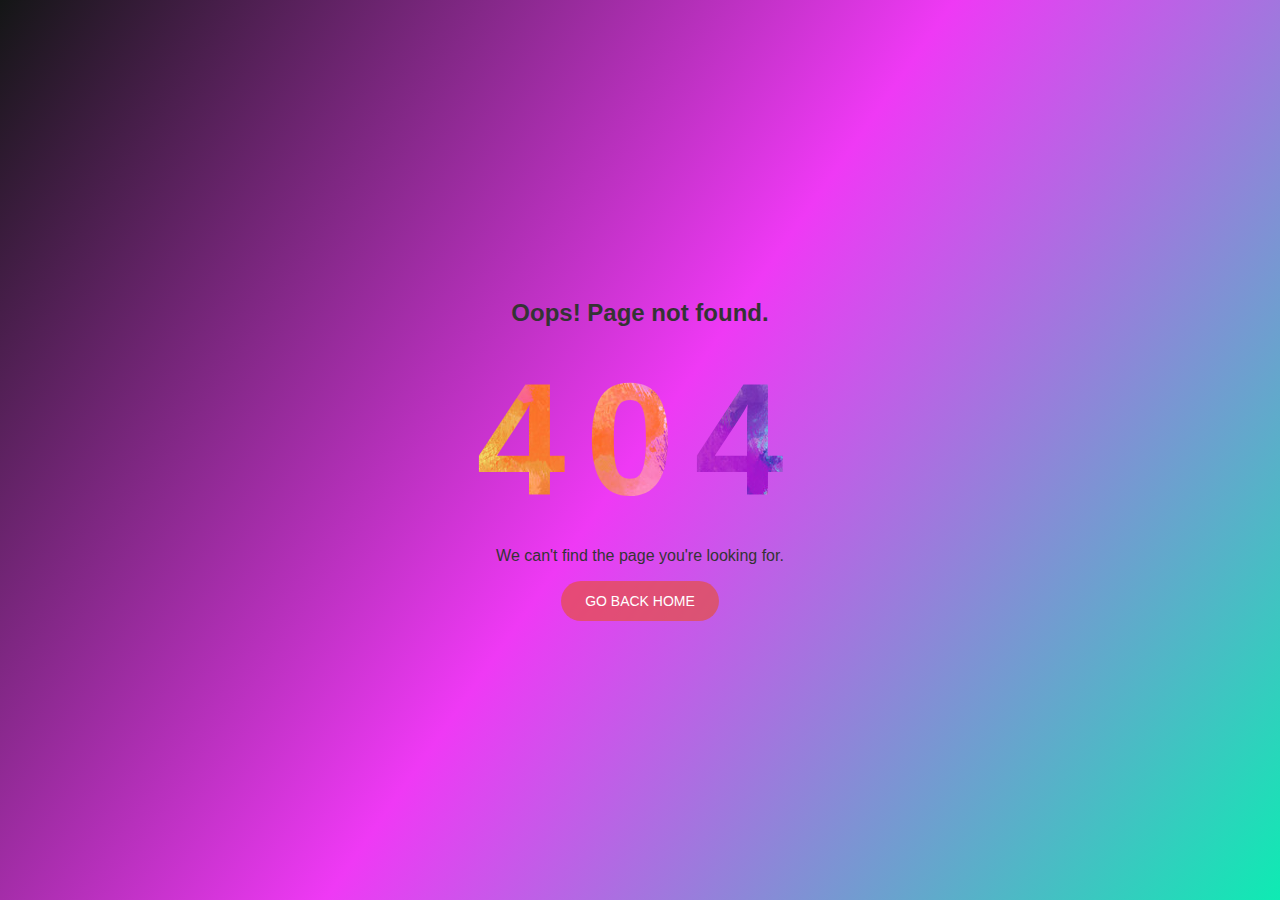
<file: project/404page.html>
<!DOCTYPE html>
<html lang="en" dir="ltr">
  <head>
    <meta charset="utf-8">
    <title></title>
    <link rel="stylesheet" href="404style.css">
  </head>
  <body>
    <div class="container">
      <h2>Oops! Page not found.</h2>
      <h1>404</h1>
      <p>We can't find the page you're looking for.</p>
      <a href="index.html">Go back home</a>
    </div>
  </body>
</html>
</file>
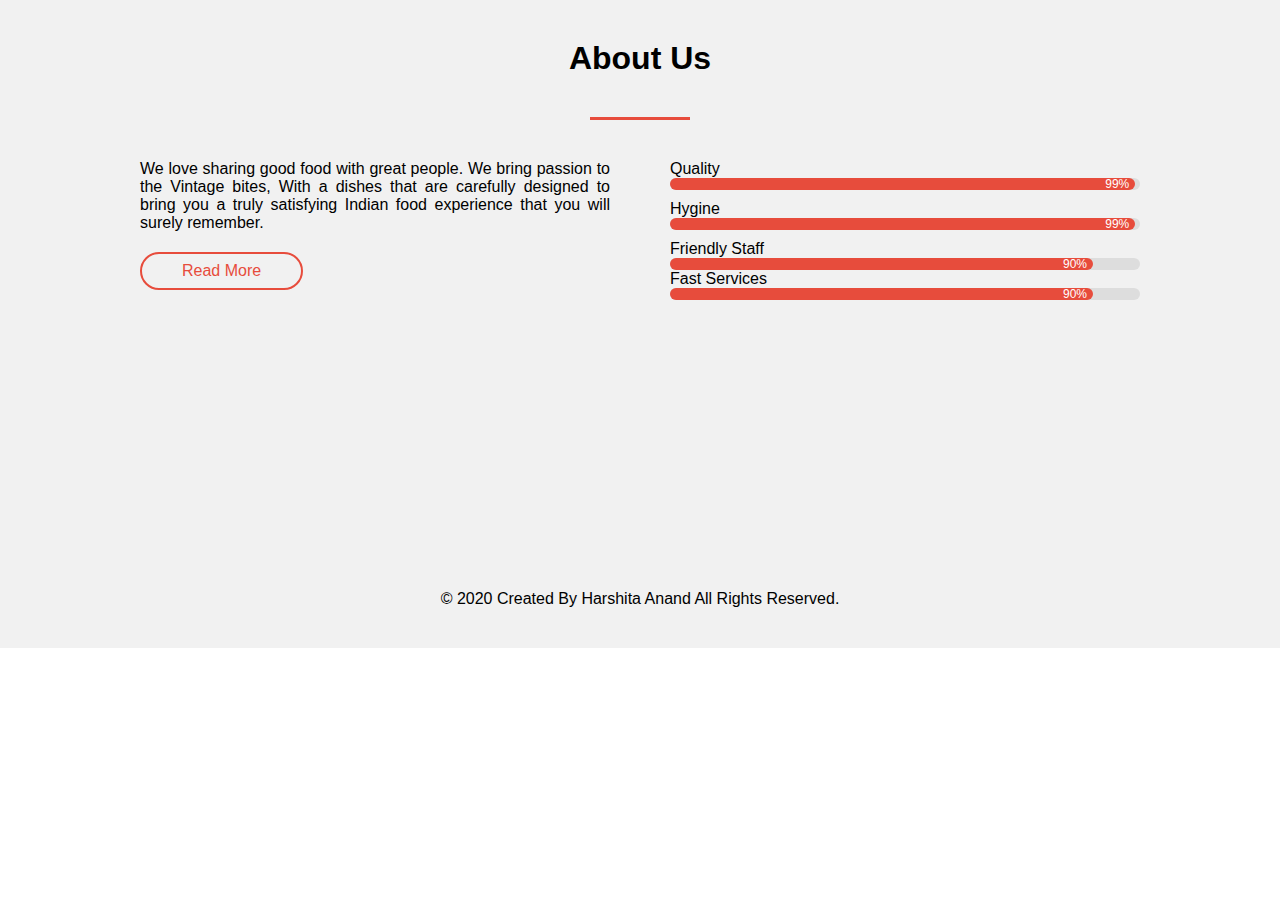
<file: project/About.html>
<!DOCTYPE html>
<html lang="en" dir="ltr">

<head>
  <meta charset="utf-8">
  <title>About Details</title>
  <link rel="stylesheet" href="aboutstyle.css">
  <meta name="viewport" content="width=device-width, initial-sclae=1.0">
</head>

<body>
  <div class="about-section">
    <div class="inner-width">
      <h1>About Us</h1>
      <div class="border"></div>
      <div class="about-section-row">
        <div class="about-section-col">
          <div class="about">
            <p>
              We love sharing good food with great people. We bring passion to the Vintage bites, With a dishes that are
              carefully designed to bring you a truly satisfying Indian food experience that you will surely remember.
            </p>
            <a href="#">Read More</a>
          </div>
        </div>
        <div class="about-section-col">
          <div class="skills">
            <div class="skill">
              <div class="title">Quality</div>
              <div class="progress">
                <div class="progress-bar p1"><span>99%</span></div>
              </div>
            </div>

            <div class="skill">
              <div class="title">Hygine</div>
              <div class="progress">
                <div class="progress-bar p2"><span>99%</span></div>
              </div>
            </div>

            <div class="skill">
              <div class="title">Friendly Staff</div>
              <div class="progress">
                <div class="progress-bar p3"><span>90%</span></div>
              </div>
              <div class="skill">
                <div class="title">Fast Services</div>
                <div class="progress">
                  <div class="progress-bar p4"><span>90%</span></div>
                </div>
              </div>
            </div>
          </div>
        </div>
      </div>
    </div>
    <footer>
      <p class="rights-text">© 2020 Created By Harshita Anand All Rights Reserved.</p>
    </footer>
</body>

</html>
</file>
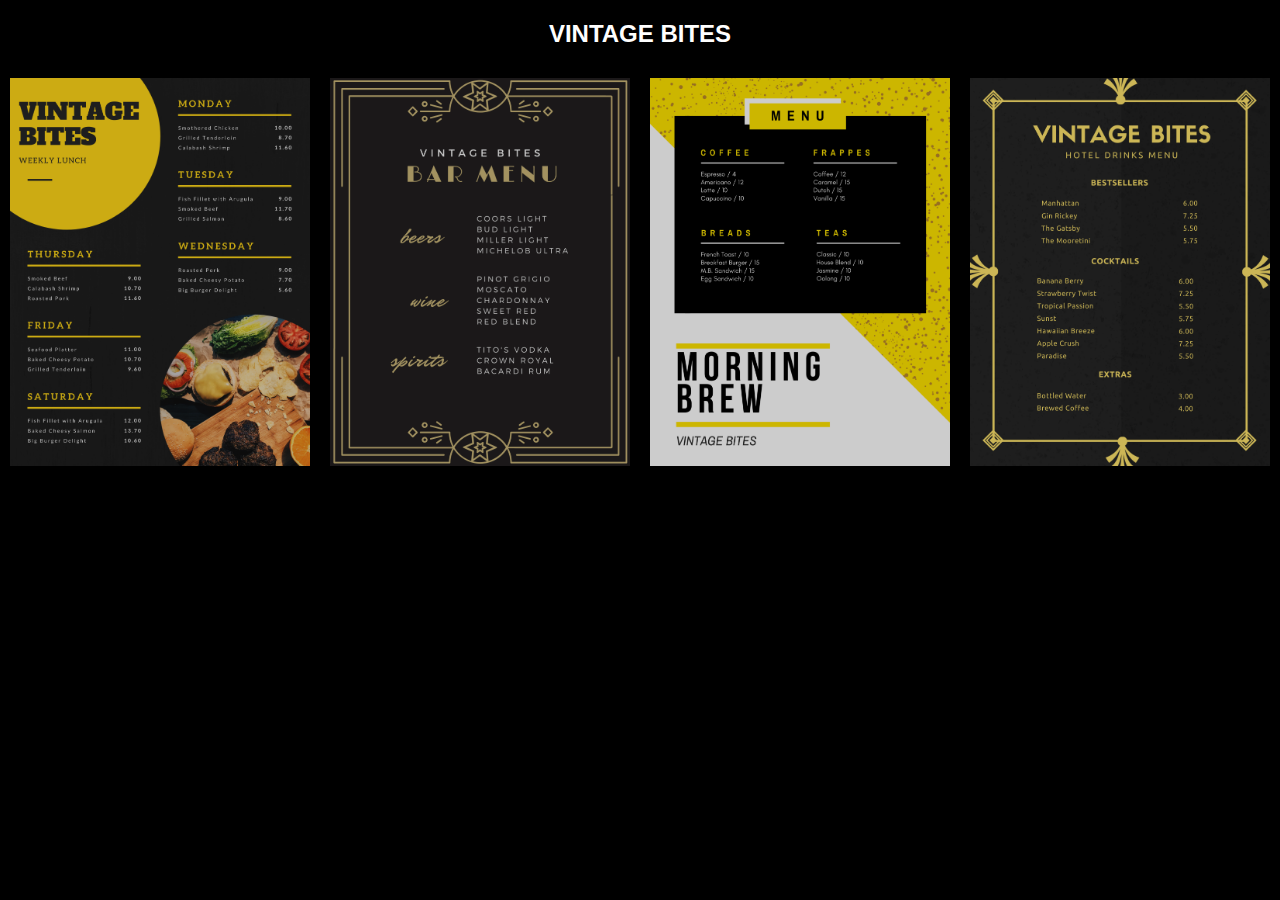
<file: project/menu.html>
<!DOCTYPE html>
<html>
<head>
<meta name="viewport" content="width=device-width, initial-scale=1">
<title>MENU</title>
<style>
* {
  box-sizing: border-box;
}

body {
  margin: 0;
  font-family: Arial;
  background-color: black;
}

/* The grid: Four equal columns that floats next to each other */
.column {
  float: left;
  width: 25%;
  padding: 10px;
}

/* Style the images inside the grid */
.column img {
  opacity: 0.8; 
  cursor: pointer; 
}

.column img:hover {
  opacity: 1;
}

/* Clear floats after the columns */
.row:after {
  content: "";
  display: table;
  clear: both;
}

/* The expanding image container */
.container {
  position: relative;
  display: none;
}

/* Expanding image text */
#imgtext {
  position: absolute;
  bottom: 15px;
  left: 15px;
  color: white;
  font-size: 20px;
}

/* Closable button inside the expanded image */
.closebtn {
  position: absolute;
  top: 10px;
  right: 15px;
  color: white;
  font-size: 35px;
  cursor: pointer;
}
</style>
</head>
<body>

<div style="text-align:center;   background-color: black; color: white; " >
  <h2>VINTAGE BITES</h2>
</div>

<!-- The four columns -->
<div class="row">
  <div class="column">
    <img src="Images/m1.png" alt="menu1" style="width:100%" onclick="myFunction(this);">
  </div>
  <div class="column">
    <img src="Images/m2.png" alt="menu2" style="width:100%" onclick="myFunction(this);">
  </div>
  <div class="column">
    <img src="Images/m3.png" alt="menu3" style="width:100%" onclick="myFunction(this);">
  </div>
  <div class="column">
    <img src="Images/m4.png" alt="menu4" style="width:100%" onclick="myFunction(this);">
  </div>
</div>

<div class="container">
  <span onclick="this.parentElement.style.display='none'" class="closebtn">&times;</span>
  <img id="expandedImg" style="width:100%">
  <div id="imgtext"></div>
</div>
<script>
function myFunction(imgs) {
  var expandImg = document.getElementById("expandedImg");
  var imgText = document.getElementById("imgtext");
  expandImg.src = imgs.src;
  imgText.innerHTML = imgs.alt;
  expandImg.parentElement.style.display = "block";
}
</script>


</body>
</html>>
</file>
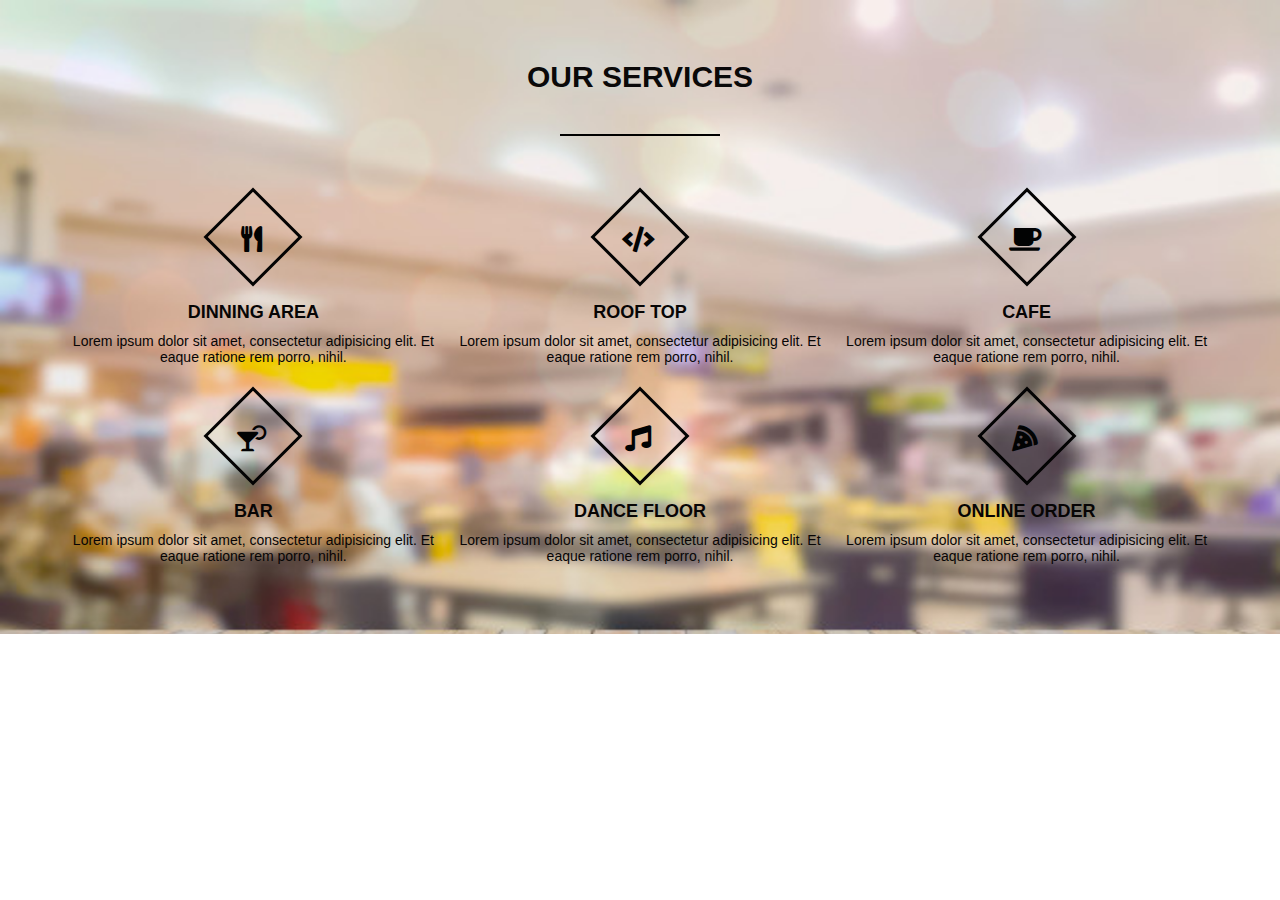
<file: project/Service.html>
<!DOCTYPE html>
<html lang="en" dir="ltr">
  <head>
    <meta charset="utf-8">
    <title></title>
    <link rel="stylesheet" href="servicestyle.css">
    <meta name="viewport" content="width=device-width, initial-scale=1">
    <link rel="stylesheet" href="https://use.fontawesome.com/releases/v5.7.2/css/all.css">
  </head>
  <body>
    <div class="services-section">
      <div class="inner-width">
        <h1 class="section-title">Our Services</h1>
        <div class="border"></div>
        <div class="services-container">

          <div class="service-box">
            <div class="service-icon">
              <i class="fas fa-utensils"></i>
            </div>
            <div class="service-title"><b>Dinning Area</b></div>
            <div class="service-desc">
              Lorem ipsum dolor sit amet, consectetur adipisicing elit. Et eaque ratione rem porro, nihil.
            </div>
          </div>

          <div class="service-box">
            <div class="service-icon">
              <i class="fas fa-code"></i>
            </div>
            <div class="service-title"><b>Roof Top</b></div>
            <div class="service-desc">
              Lorem ipsum dolor sit amet, consectetur adipisicing elit. Et eaque ratione rem porro, nihil.
            </div>
          </div>

          <div class="service-box">
            <div class="service-icon">
              <i class="fas fa-coffee"></i>
            </div>
            <div class="service-title"><b>Cafe</b></div>
            <div class="service-desc">
              Lorem ipsum dolor sit amet, consectetur adipisicing elit. Et eaque ratione rem porro, nihil.
            </div>
          </div>

          <div class="service-box">
            <div class="service-icon">
              <i class="fas fa-cocktail"></i>
            </div>
            <div class="service-title"><b>Bar</b></div>
            <div class="service-desc">
              Lorem ipsum dolor sit amet, consectetur adipisicing elit. Et eaque ratione rem porro, nihil.
            </div>
          </div>

          <div class="service-box">
            <div class="service-icon">
              <i class="fas fa-music"></i>
            </div>
            <div class="service-title"><b>Dance Floor</b></div>
            <div class="service-desc">
              Lorem ipsum dolor sit amet, consectetur adipisicing elit. Et eaque ratione rem porro, nihil.
            </div>
          </div>

          <div class="service-box">
            <div class="service-icon">
              <i class="fas fa-pizza-slice"></i>
            </div>
            <div class="service-title"><b>Online Order</b></div>
            <div class="service-desc">
              Lorem ipsum dolor sit amet, consectetur adipisicing elit. Et eaque ratione rem porro, nihil.
            </div>
          </div>
        </div>
      </div>
    </div>
  </body>
</html>
</file>
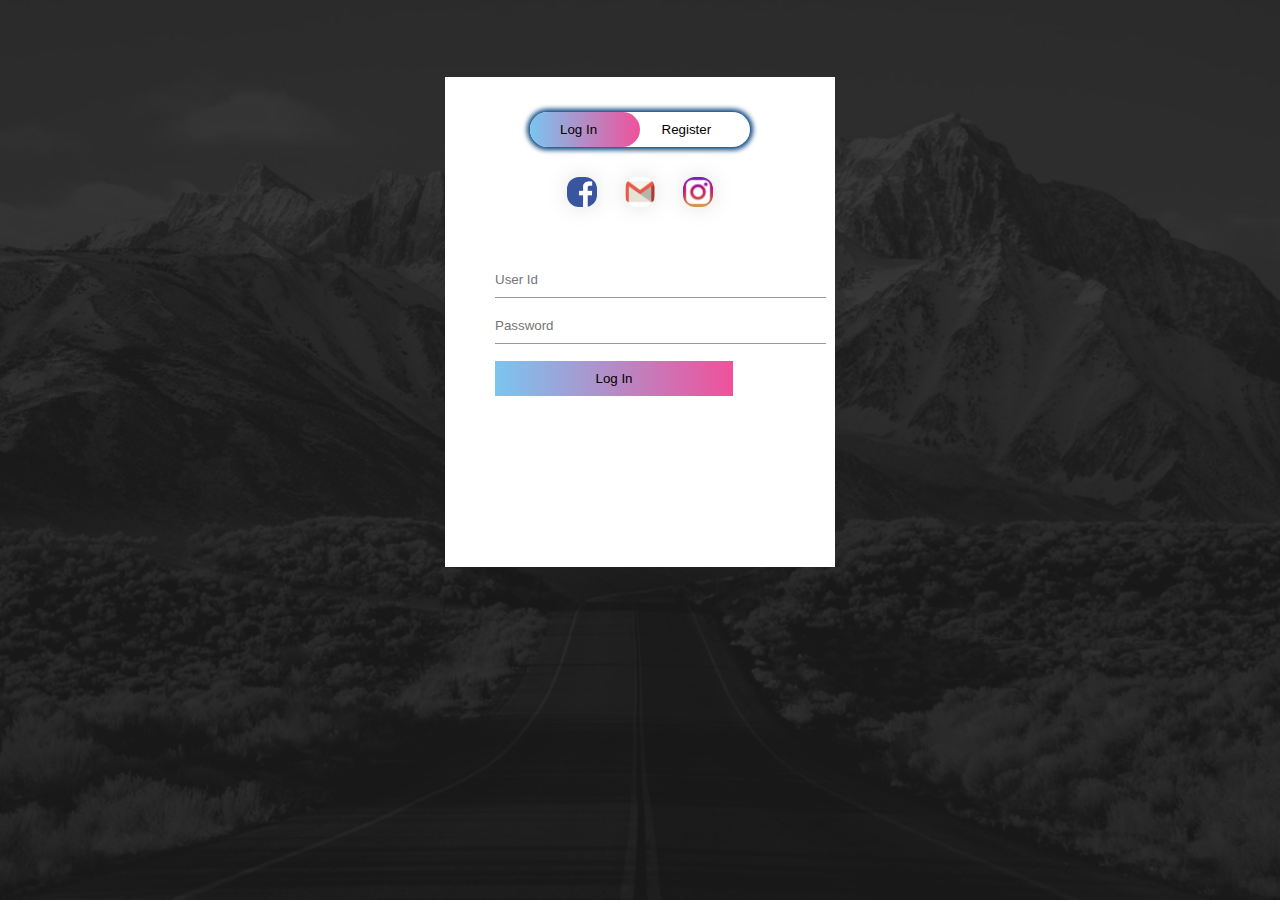
<file: project/Signinup.html>
<!DOCTYPE html>
<html lang="en">
<head>
    <meta charset="UTF-8">
    <meta name="viewport" content="width=device-width, initial-scale=1.0">
    <title>Login and Register</title>
    <link rel="stylesheet" href="signinupstyle.css">
</head>
<body>
    <div class="hero">
        <div class="form-box">
            <div class="button-box">
                <div id="btn"></div>
               <button type="button" class="toggle-btn" onclick="login()">Log In</button>
               <button type="button" class="toggle-btn" onclick="register()">Register</button>
            </div>
            <div class="socialmedia">
                <img src="Images/fb.png">
                <img src="Images/gmail.png">
                <img src="Images/insta.png">
            </div>
            <form id="login" class="input">
                <input type="text" class="input-field" placeholder="User Id"required>
                <input type="text" class="input-field" placeholder="Password"required>
                <button type="submit" class="submit">Log In</button>
            </form>
            <form id="register" class="input">
                <input type="text" class="input-field" placeholder="User Id"required>
                <input type="email" class="input-field" placeholder="Email Id"required>
                <input type="text" class="input-field" placeholder="Password"required>
                <input type="number" class="input-field" placeholder="Mobile number"required>
                <button type="submit" class="submit">Register</button>
            </form>
        </div>
       
    </div>
    <script>
        var x=document.getElementById("login");
        var y=document.getElementById("register");
        var z=document.getElementById("btn");
        function register(){
            x.style.left="-400px";
            y.style.left="50px";
            z.style.left="110px"
        }
        function login(){
            x.style.left="50px";
            y.style.left="450px";
            z.style.left="0px"
        }
    </script>
</body>
</html>
</file>
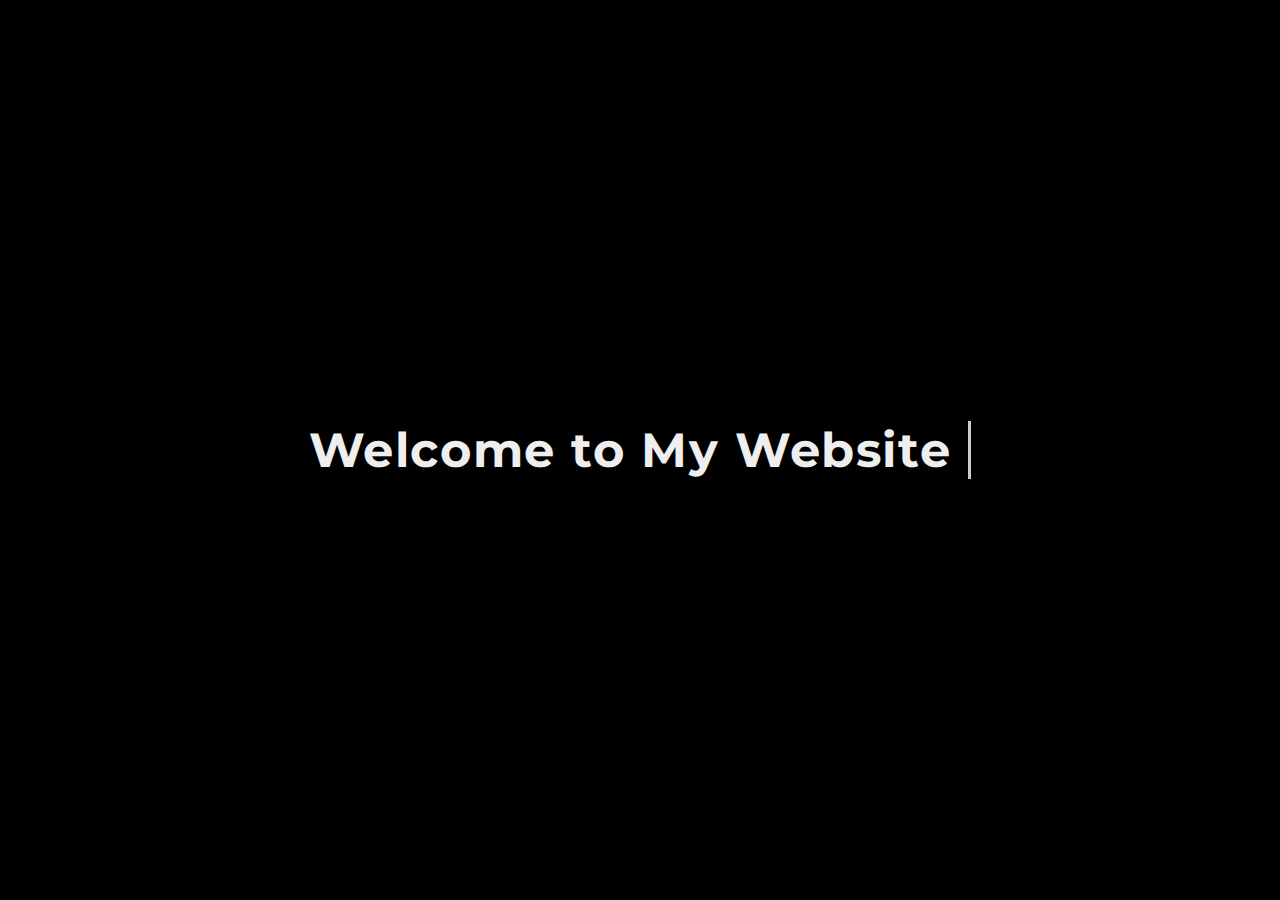
<file: project/typejs.html>
<!DOCTYPE html>
<html lang="en">

<head>
    <meta charset="UTF-8">
    <meta name="viewport" content="width=device-width, initial-scale=1.0">
    <title>Type.js Use</title>
    <link rel="stylesheet" href="typejsstyle.css">

</head>

<body>
    <div class="container">
        <p>Welcome to My Website <span class="typed-text"></span><span class="cursor">&nbsp;</span></p>
        <script type="text/javascript" src="typejs.js"></script>
    </div>
</body>

</html>
</file>
<file: project/404style.css>
body{
  margin: 0;
  padding: 0;
  font-family: "montserrat",sans-serif;
  min-height: 100vh;
  background-image: linear-gradient(125deg,#141616,#ef39f5,#0eebb3);
}

.container{
  width: 100%;
  position: absolute;
  top: 50%;
  transform: translateY(-50%);
  text-align: center;
  color: #343434
}

.container h1{
  font-size: 160px;
  margin: 0;
  font-weight: 900;
  letter-spacing: 20px;
  background: url(Images/errortextbg.jpg) center no-repeat;
  -webkit-text-fill-color: transparent;
  -webkit-background-clip: text;
}

.container a{
  text-decoration: none;
  background: #e55039aa;
  color: #fff;
  padding: 12px 24px;
  display: inline-block;
  border-radius: 25px;
  font-size: 14px;
  text-transform: uppercase;
  transition: 0.4s;
}

.container a:hover{
  background: #e55039;
}
</file>
<file: project/aboutstyle.css>
*{
  margin: 0;
  padding: 0;
  font-family: "open sans",sans-serif;
}
.about-section{
  width: 100%;
  background: #f1f1f1;
  padding: 40px 0;
}
.inner-width{
  max-width: 1000px;
  overflow: hidden;
  padding: 0 20px;
  margin: auto;
}
.about-section h1{
  text-align: center;
}
.border{
  width: 100px;
  height: 3px;
  background: #e74c3c;
  margin: 40px auto;
}
.about-section-row{
  display: flex;
  flex-wrap: wrap;
}
.about-section-col{
  flex: 50%;
}
.about{
  padding-right: 30px;
}
.about p{
  text-align: justify;
  margin-bottom: 20px;
}
.about a{
  display: inline-block;
  color: #e74c3c;
  text-decoration: none;
  border: 2px solid #e74c3c;
  border-radius: 24px;
  padding: 8px 40px;
  transition: 0.4s linear;
}
.about a:hover{
  color: #fff;
  background: #e74c3c;
}
.skills{
  padding-left: 30px;
}
.skill{
  margin-bottom: 10px;
}
.progress{
  width: 100%;
  height: 12px;
  background: #ddd;
  border-radius: 12px;
}
.progress-bar{
  height: 12px;
  background: #e74c3c;
  border-radius: 12px;
}
.p1{
  width: 99%;
}
.p2{
  width: 99%;
}
.p3{
  width: 90%;
}
.p4{
  width: 90%;
}
.progress-bar span{
  float: right;
  margin-right: 6px;
  line-height: 13px;
  color: #fff;
  font-size: 12px;
}
@media screen and (max-width:700px) {
  .about-section-col{
    flex: 100%;
    margin: 10px 0;
  }
  .about,.skills{
    padding: 0;
  }
  .about{
    text-align: center;
  }
}
footer{
   position: center;
   padding-top: 280px;
   text-align: center;
}
</file>
<file: project/servicestyle.css>
*{
  margin: 0;
  padding: 0;
  font-family: "montserrat",sans-serif;
  box-sizing: border-box;
}

.services-section{
  background: url(Images/servicebg.jpg) rgba(0, 0, 0, 0.616);
  background-size: cover;
  padding: 60px 0;
}
.inner-width{
  width: 100%;
  max-width: 1200px;
  margin: auto;
  padding: 0 20px;
  overflow: hidden;
}
.section-title{
  text-align: center;
  color: rgb(10, 9, 9);
  text-transform: uppercase;
  font-size: 30px;
}
.border{
  width: 160px;
  height: 2px;
  background: #000000;
  margin: 40px auto;
}
.services-container{
  display: flex;
  flex-wrap: wrap;
  justify-content: center;
}

.service-box{
  max-width: 33.33%;
  padding: 10px;
  text-align: center;
  color: rgb(7, 5, 5);
  cursor: pointer;
}

.service-icon{
  display: inline-block;
  width: 70px;
  height: 70px;
  border: 3px solid #030303;
  color: #020303;
  transform: rotate(45deg);
  margin-bottom: 30px;
  margin-top: 16px;
  transition: 0.3s linear;
}
.service-icon i{
  line-height: 70px;
  transform: rotate(-45deg);
  font-size: 26px;
}
.service-box:hover .service-icon{
  background: #9807bd;
  color: rgb(12, 190, 196);
}
.service-title{
  font-size: 18px;
  text-transform: uppercase;
  margin-bottom: 10px;
}
.service-desc{
  font-size: 14px;
}

@media screen and (max-width:960px) {
  .service-box{
    max-width: 45%;
  }
}

@media screen and (max-width:768px) {
  .service-box{
    max-width: 50%;
  }
}

@media screen and (max-width:480px) {
  .service-box{
    max-width: 100%;
  }
}
</file>
<file: project/signinupstyle.css>
*{
    margin:0;
    padding: 0;
    font-family: sans-serif;
}
.hero{
    height:100%;
    width:100%;
    background-image: url(Images/signinup.png);
    background-position: center;
    background-size: cover;
    position: absolute;
}
.form-box{
    width: 380px;
    height: 480px;
    position: relative;
    margin: 6% auto;
    background: white;
    padding: 5px;
    overflow: hidden;
    
}
.button-box{
    width: 220px;
    margin: 30px auto;
    position: relative;
    box-shadow: 0 0 5px 3px rgb(11, 71, 128);
    border-radius: 30px;
}
.toggle-btn{
    padding: 10px 30px;
    cursor: pointer;
    background: transparent;
    border: 0;
    outline: none;
    position: relative;
}
#btn{
    top:0;
    left:0;
    width: 110px;
    height: 100%;
    position: absolute;
    background:linear-gradient(to right,#7ac5f0,#f0519b);
    outline: thick;
    border-radius: 30px;
    transition: .5s; 
}
.socialmedia{
    margin: 30px auto;
    text-align: center;
}
.socialmedia img{
    width: 30px;
    margin: 0 12px;
    box-shadow: 0 0 20px 0 #7f7f7f3d ;
    cursor: pointer;
    border-radius: 40%;
}
.input{
    top: 180px;
    position: absolute;
    width:280px;
    transition: .5s;
}
input{
    widows: 100%;padding: 10px 0;
    margin: 5px 0;
    border-top: 0;
    border-left: 0;
    border-right: 0;
    border-bottom: 1px solid #999;
    outline: none;
    background: transparent;
    padding-right: 55%;
}
.submit{
    width:85%;
    padding: 10px 30px;
    padding-left: 20%;
    padding-right: 20%;
    cursor: pointer;
    display: block;
    margin: auto;
    background: linear-gradient(to right,#7ac5f0,#f0519b);
    border: 0;
    outline:none;    
    margin: 12px 0;

}
#login{
    left: 50px;
}
#register{
    left: 450px;
}
</file>
<file: project/typejsstyle.css>
@import url('https://fonts.googleapis.com/css?family=Montserrat');

* {
  margin: 0;
  padding: 0;
  box-sizing: border-box;
}
body {
  font-family: 'Montserrat', sans-serif;
  background-color: #000;
  color: #eee;
}
.container {
  height: 100vh;
  display: flex;
  justify-content: center;
  align-items: center;
}
.container p {
  font-size: 3rem;
  padding: 0.5rem;
  font-weight: bold;
  letter-spacing: 0.1rem;
  text-align: center;
  overflow: hidden;
}
.container p span.typed-text {
  font-weight: normal;
  color: #dd7732;
}
.container p span.cursor {
  display: inline-block;
  background-color: #ccc;
  margin-left: 0.1rem;
  width: 3px;
  animation: blink .5s infinite;
}
.container p span.cursor.typing {
  animation: none;
}
@keyframes blink {
  0%  { background-color: #ccc; }
  49% { background-color: #ccc; }
  50% { background-color: transparent; }
  99% { background-color: transparent; }
  100%  { background-color: #ccc; }
}
</file>
